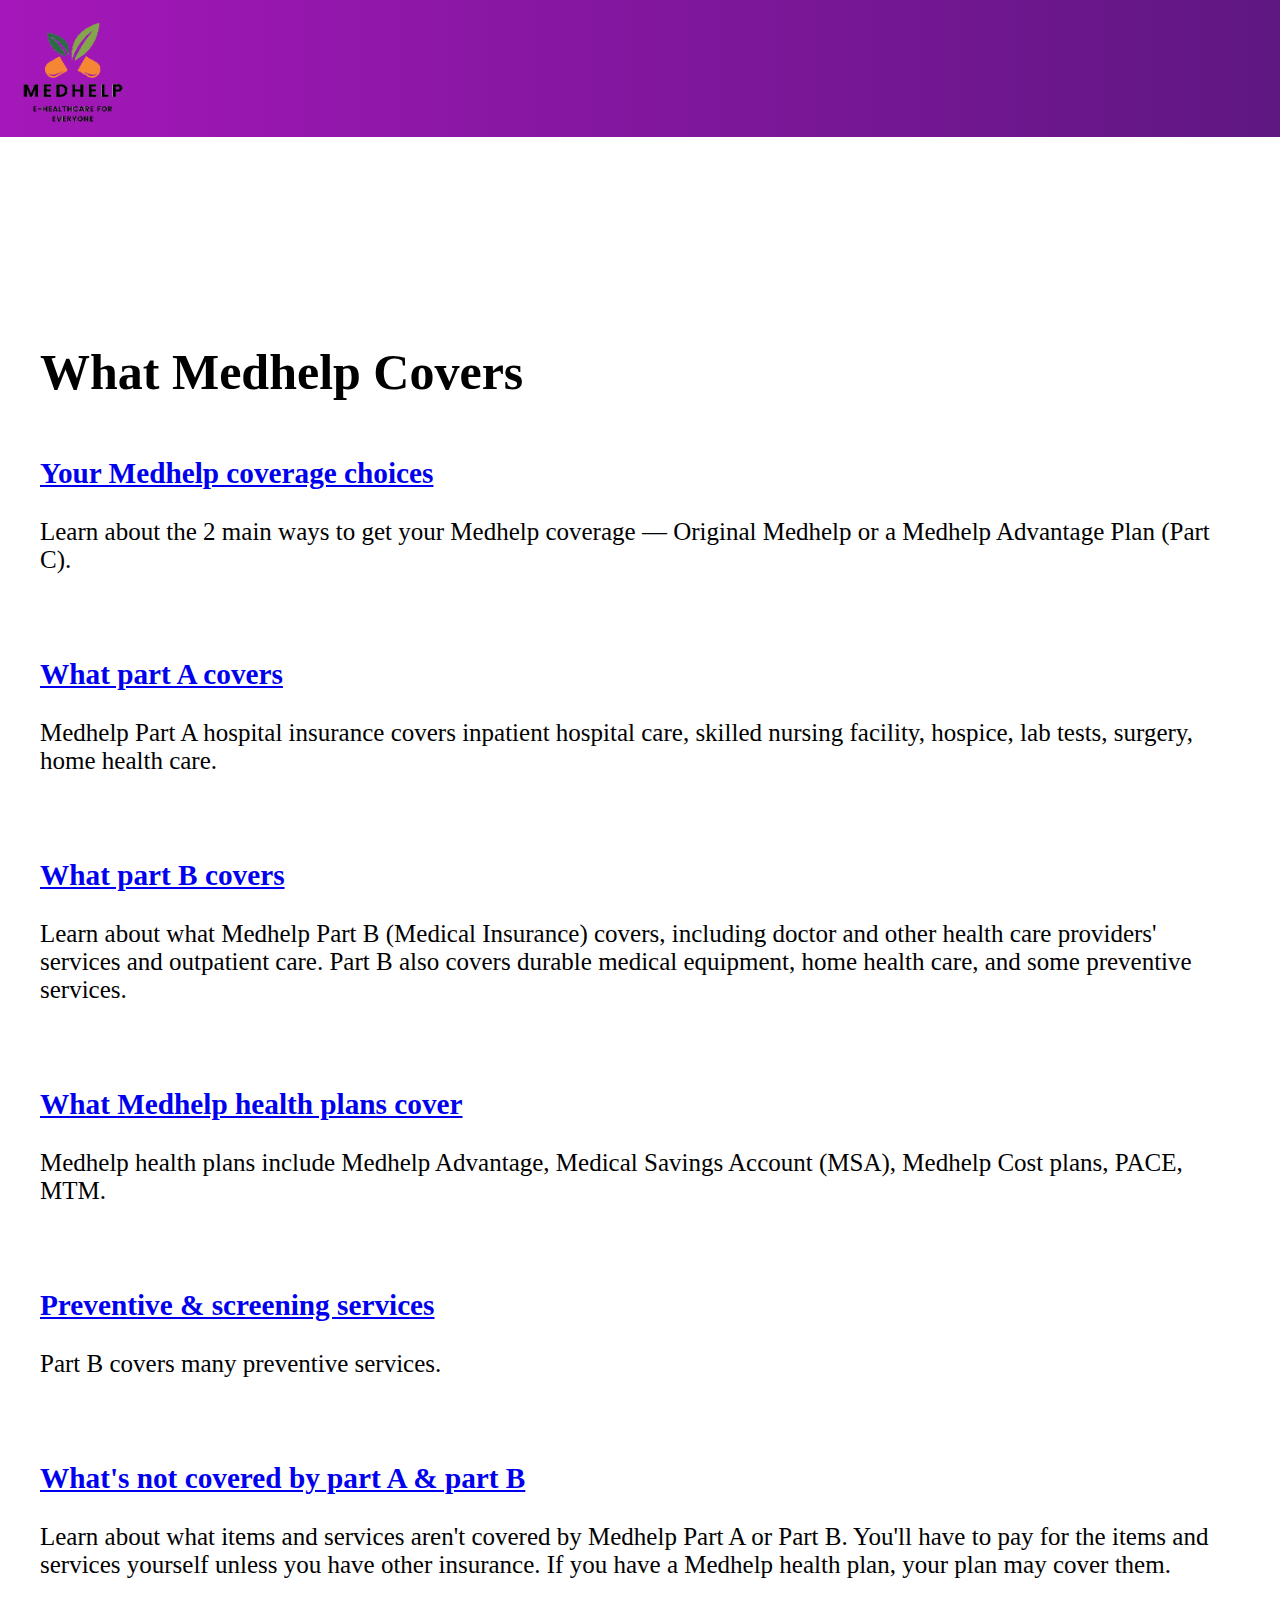
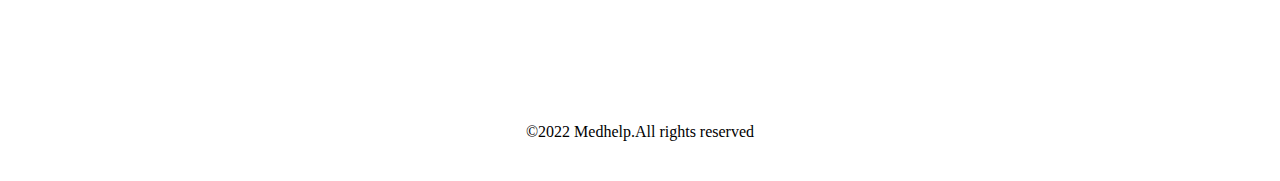
<file: page1.html>
<!DOCTYPE html>
<html lang="en">
<head>
    <meta charset="UTF-8">
    <meta http-equiv="X-UA-Compatible" content="IE=edge">
    <meta name="viewport" content="width=device-width, initial-scale=1.0">
    <title>Page 1</title>
    <style>
        *{
            margin: 0;
            padding: 0;
        }
        
        #banner{
    background-image: linear-gradient(to right,#a517ba,#5f1782);
    color:#fff;
    padding-top:1%;}
/* 
    .bottom-img{
    width:100%; 
}*/
.logo img{
    height:120px;
    padding-left:20px;

}
.content{
    margin:20px;
    padding:20px;
}
.copyright{
    text-align: center;
    margin:40px;
}
.content{
    font-size: 25px;
    font-weight: 400;
    margin-top: 8%;
}


       
    </style>
</head>
<body>
    <section id="banner">
        <div class="logo">
            <img src="images/logo2.png">
        </div>
        </section>

    <div class="content">
        <br>
        <br>
        <br>  <h1>What Medhelp Covers</h1><br><br>
        <h3><a href="page2.html">Your Medhelp coverage choices</a></h3>
        <br>
        Learn about the 2 main ways to get your Medhelp coverage — Original Medhelp or a Medhelp Advantage Plan (Part C).<br><br><br><br>

        <h3><a href="page3.html">What part A covers</a></h3>
        <br>
        Medhelp Part A hospital insurance covers inpatient hospital care, skilled nursing facility, hospice, lab tests, surgery, home health care.<br><br><br><br>

        <h3><a href="page4.html">What part B covers</a></h3>
        <br>
        Learn about what Medhelp Part B (Medical Insurance) covers, including doctor and other health care providers' services and outpatient care. Part B also covers durable medical equipment, home health care, and some preventive services.<br><br><br><br>

        <h3><a href="page5.html">What Medhelp health plans cover</a></h3>
        <br>
        Medhelp health plans include Medhelp Advantage, Medical Savings Account (MSA), Medhelp Cost plans, PACE, MTM.<br><br><br><br>

        <h3><a href="page6.html">Preventive & screening services</a></h3>
        <br>
        Part B covers many preventive services.<br><br><br><br>

        <h3><a href="page7.html">What's not covered by part A & part B</a></h3>
        <br>
        Learn about what items and services aren't covered by Medhelp Part A or Part B. You'll have to pay for the items and services yourself unless you have other insurance. If you have a Medhelp health plan, your plan may cover them.<br><br><br><br>

        </div>
        <div class="copyright">
            &copy;2022 Medhelp.All rights reserved
        </div>

    
</body>
</html>
</file>
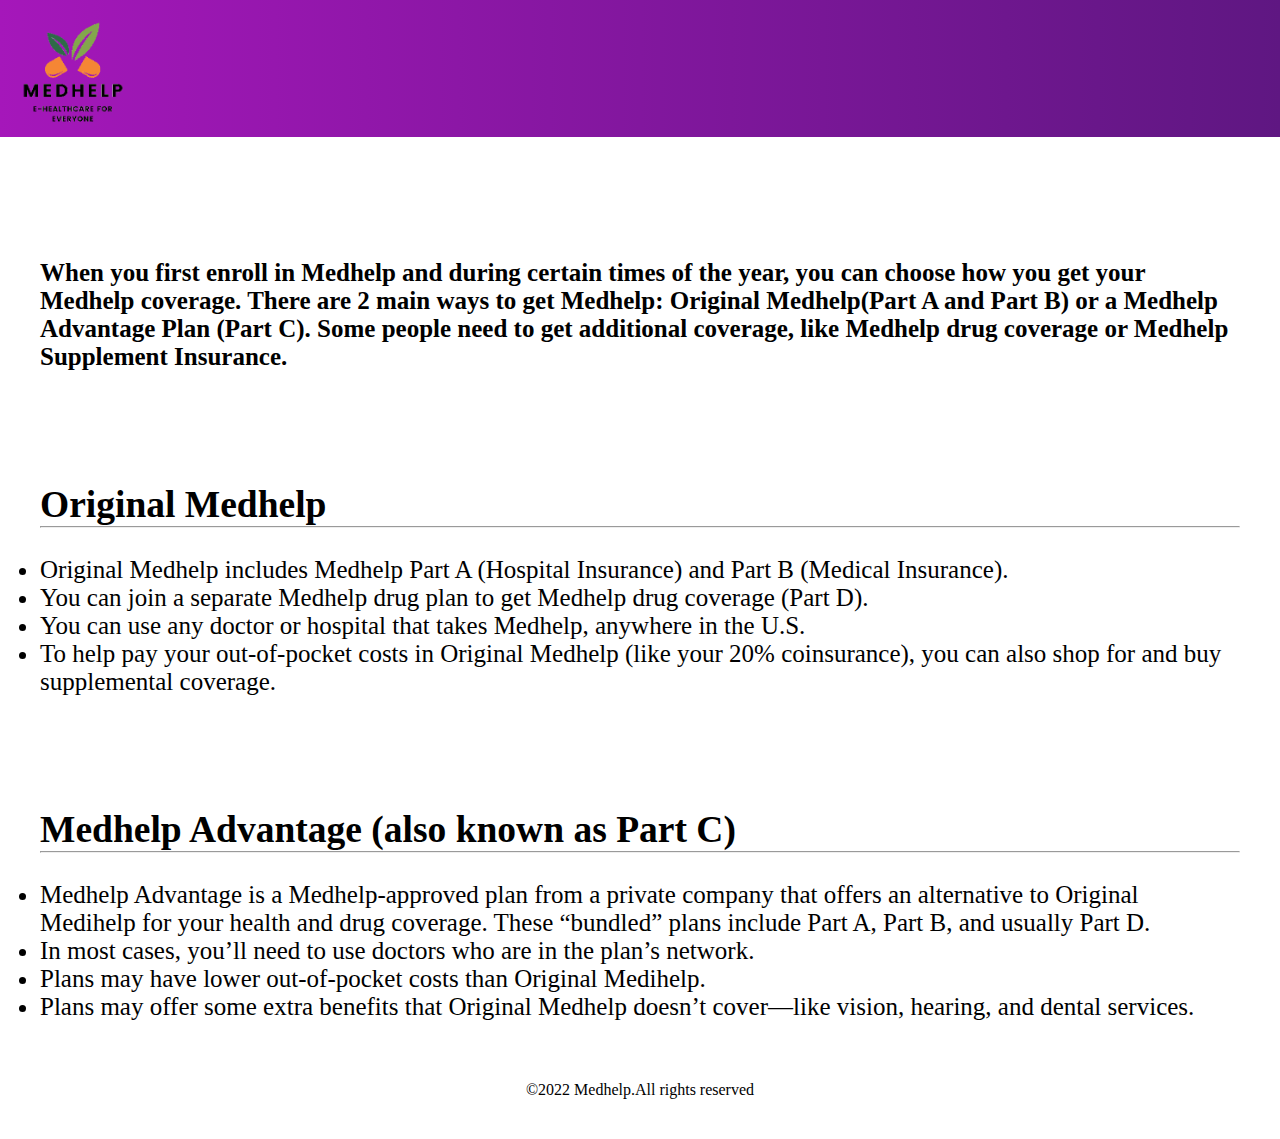
<file: page2.html>
<!DOCTYPE html>
<html lang="en">
<head>
    <meta charset="UTF-8">
    <meta http-equiv="X-UA-Compatible" content="IE=edge">
    <meta name="viewport" content="width=device-width, initial-scale=1.0">
    <title>page 2</title>

    <style>
        *{
            margin: 0;
            padding: 0;
        }
        
        #banner{
    background-image: linear-gradient(to right,#a517ba,#5f1782);
    color:#fff;
    padding-top:1%;}

.logo img{
    height:120px;
    padding-left:20px;

}
.content{
    margin:20px;
    padding:20px;
}
.copyright{
    text-align: center;
    margin:40px;
}
.content{
    font-size: 25px;
    font-weight: 400;
    margin-top: 8%;
}


       
    </style>
</head>
<body>
    <section id="banner">
        <div class="logo">
            <img src="images/logo2.png">
        </div>
        </section>

    <div class="content">
        <h4>When you first enroll in Medhelp and during certain times of the year, you can choose how you get your Medhelp coverage. There are 2 main ways to get  Medhelp:  Original Medhelp(Part A and Part B) or a  Medhelp Advantage Plan (Part C). Some people need to get additional coverage, like Medhelp drug coverage or Medhelp Supplement Insurance.</h4> <br><br><br><br>

        <h2>Original Medhelp</h2><hr><br>
        <ul>
        <li>Original Medhelp includes Medhelp Part A (Hospital Insurance) and Part B (Medical Insurance).</li>
        <li>You can join a separate Medhelp drug plan to get Medhelp drug coverage (Part D).</li>
        <li>You can use any doctor or hospital that takes Medhelp, anywhere in the U.S.</li>
        <li>To help pay your out-of-pocket costs in Original Medhelp (like your 20% coinsurance), you can also shop for and buy supplemental coverage.</li>
        </ul><br><br><br><br>


        <h2>Medhelp Advantage (also known as Part C)</h2><hr><br>
        <ul>
            <li>Medhelp Advantage is a Medhelp-approved plan from a private company that offers an alternative to Original Medihelp for your health and drug coverage. These “bundled” plans include Part A, Part B, and usually Part D.</li>
            <li>In most cases, you’ll need to use doctors who are in the plan’s network.</li>
            <li>Plans may have lower out-of-pocket costs than Original Medihelp.</li>
            <li>Plans may offer some extra benefits that Original Medhelp doesn’t cover—like vision, hearing, and dental services.</li>
        </ul>

    </div>

    
</div>
<div class="copyright">
    &copy;2022 Medhelp.All rights reserved
</div>
    
</body>
</html>
</file>
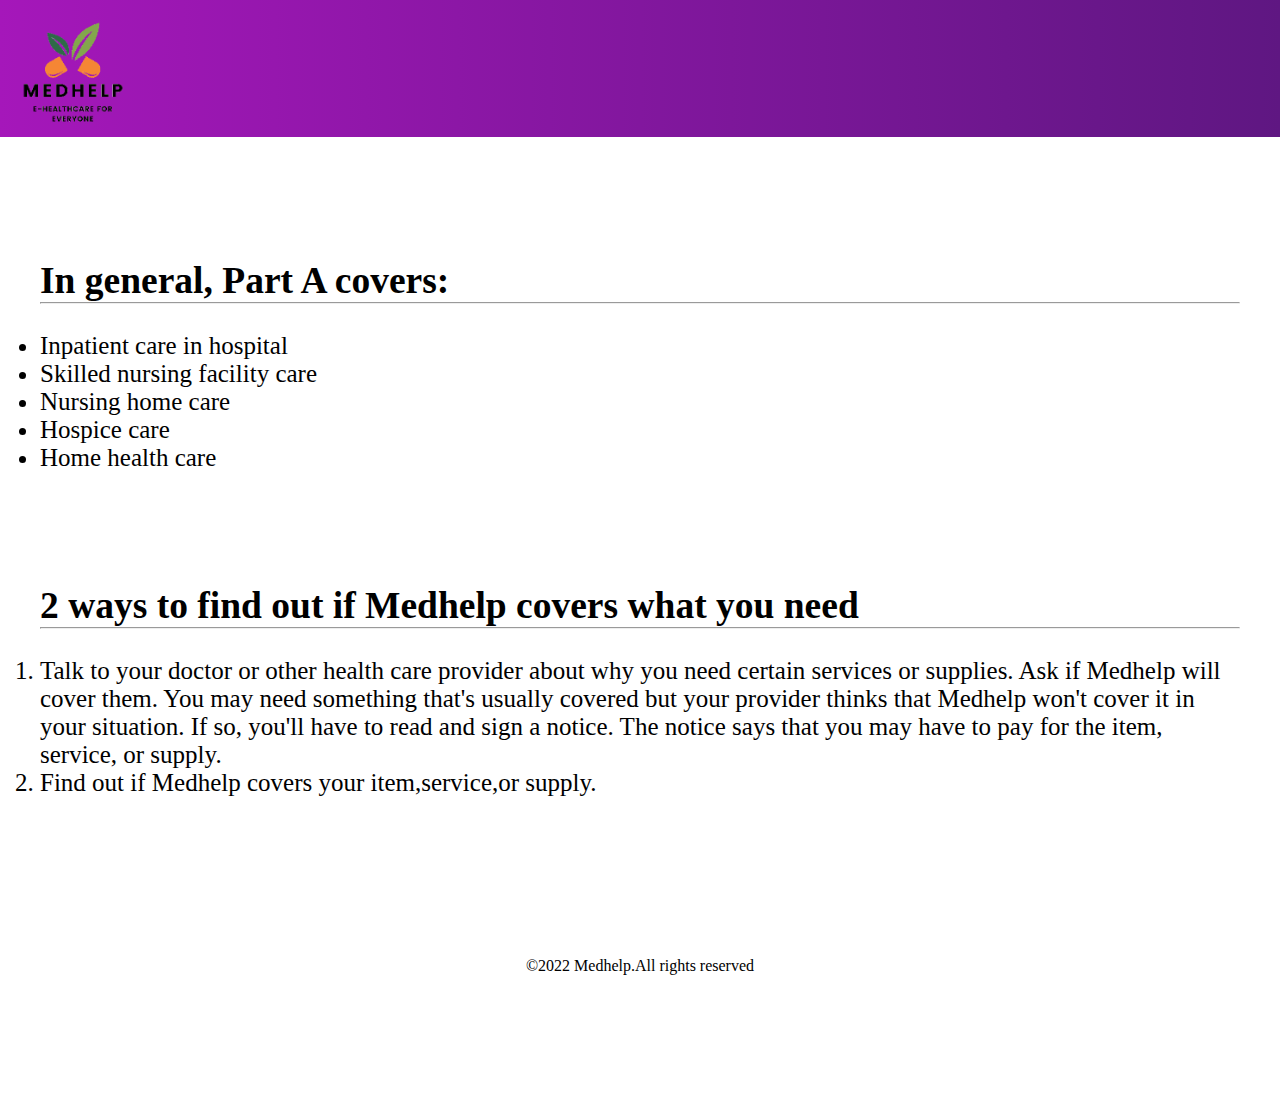
<file: page3.html>
<!DOCTYPE html>
<html lang="en">
<head>
    <meta charset="UTF-8">
    <meta http-equiv="X-UA-Compatible" content="IE=edge">
    <meta name="viewport" content="width=device-width, initial-scale=1.0">
    <title>page 3</title>
    <style>
        *{
            margin: 0;
            padding: 0;
        }
        
        #banner{
    background-image: linear-gradient(to right,#a517ba,#5f1782);
    color:#fff;
    padding-top:1%;}

.logo img{
    height:120px;
    padding-left:20px;

}
.content{
    margin:20px;
    padding:20px;
}
.copyright{
    text-align:center;
    margin:40px;
    padding:100px;
}
.content{
    font-size: 25px;
    font-weight: 400;
    margin-top: 8%;
}
</style>
</head>
<body>
    <section id="banner">
        <div class="logo">
            <img src="images/logo2.png">
        </div>
        </section>

        <div class="content">
            <h2>In general, Part A covers:</h2><hr><br>
            <ul>
            <li>Inpatient care in hospital</li>
            <li>Skilled nursing facility care</li>
            <li>Nursing home care</li>
            <li>Hospice care</li>
            <li>Home health care</li>
            </ul><br><br><br><br>

            <h2>2 ways to find out if Medhelp covers what you need</h2><hr><br>
            <ol>
                <li>Talk to your doctor or other health care provider about why you need certain services or supplies. Ask if Medhelp will cover them. You may need something that's usually covered but your provider thinks that Medhelp won't cover it in your situation. If so, you'll have to read and sign a notice. The notice says that you may have to pay for the item, service, or supply.</li>
                <li>Find out if Medhelp covers your item,service,or supply.</li>
            </ol>
    
        </div>

        <div class="copyright">
            &copy;2022 Medhelp.All rights reserved
        </div>
            
    
</body>
</html>
</file>
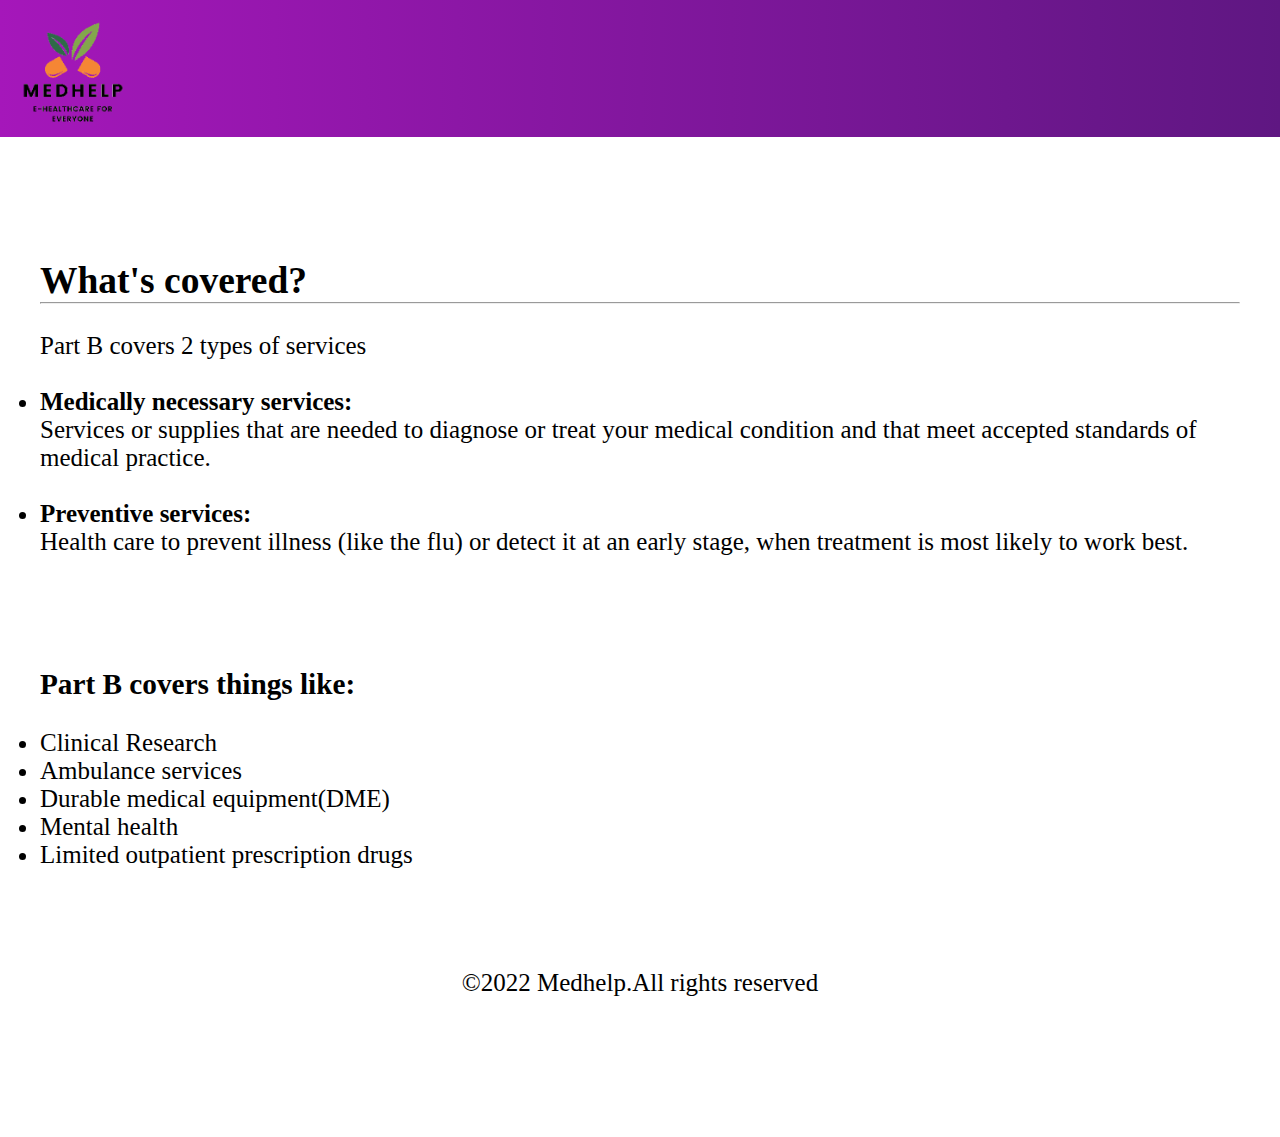
<file: page4.html>
<!DOCTYPE html>
<html lang="en">
<head>
    <meta charset="UTF-8">
    <meta http-equiv="X-UA-Compatible" content="IE=edge">
    <meta name="viewport" content="width=device-width, initial-scale=1.0">
    <title>page 4</title>
    <style>
        *{
            margin: 0;
            padding: 0;
        }
        
        #banner{
    background-image: linear-gradient(to right,#a517ba,#5f1782);
    color:#fff;
    padding-top:1%;}

.logo img{
    height:120px;
    padding-left:20px;

}
.content{
    margin:20px;
    padding:20px;
}
.copyright{
    text-align: center;
    margin:100px;
}
.content{
    font-size: 25px;
    font-weight: 400;
    margin-top: 8%;
}
 </style>
</head>
<body>
    <section id="banner">
        <div class="logo">
            <img src="images/logo2.png">
        </div>
        </section>

        <div class="content">
            <h2>What's covered?</h2><hr><br>
            Part B covers 2 types of services 
            <br><br>
            <ul>
            <li><b>Medically necessary services:</b><br>Services or supplies that are needed to diagnose or treat your medical condition and that meet accepted standards of medical practice.</li>
            <br>
            <li><b>Preventive services:</b><br>Health care to prevent illness (like the flu) or detect it at an early stage, when treatment is most likely to work best.</li>
            </ul>
            <br><br><br><br>

             <h3>Part B covers things like:</h3><br>
             <ul>
                <li>Clinical Research</li>
                <li>Ambulance services</li>
                <li>Durable medical equipment(DME)</li>
                <li>Mental health</li>
                <li>Limited outpatient prescription drugs</li>
             </ul>

             <div class="copyright">
                &copy;2022 Medhelp.All rights reserved
            </div>
                

    
</body>
</html>
</file>
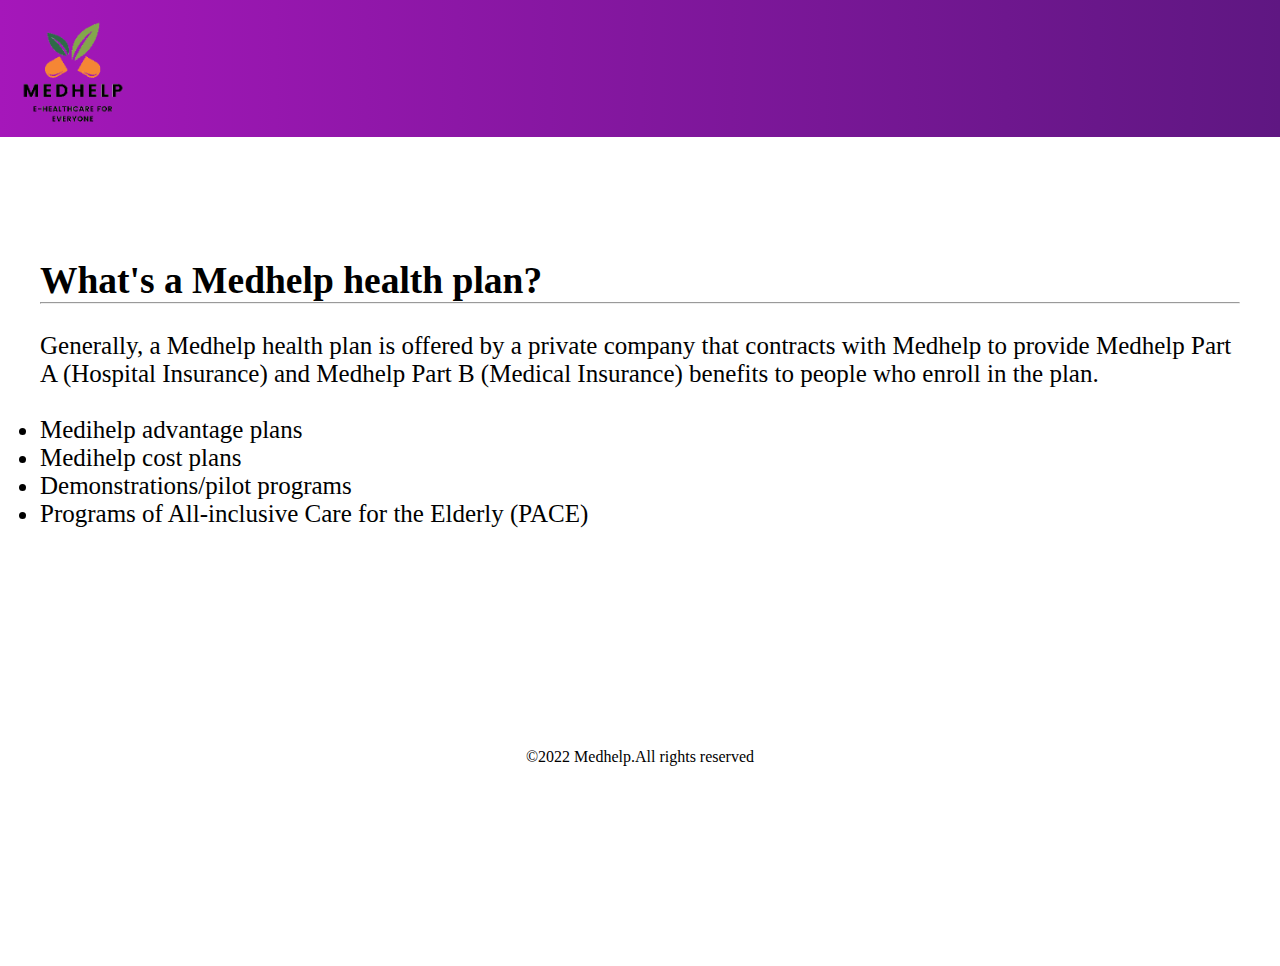
<file: page5.html>
<!DOCTYPE html>
<html lang="en">
<head>
    <meta charset="UTF-8">
    <meta http-equiv="X-UA-Compatible" content="IE=edge">
    <meta name="viewport" content="width=device-width, initial-scale=1.0">
    <title>Page 5</title>
    <style>
        *{
            margin: 0;
            padding: 0;
        }
        
        #banner{
    background-image: linear-gradient(to right,#a517ba,#5f1782);
    color:#fff;
    padding-top:1%;}

.logo img{
    height:120px;
    padding-left:20px;

}
.content{
    margin:20px;
    padding:20px;
}
.copyright{
    text-align:center;
    margin:200px;
    
}
.content{
    font-size: 25px;
    font-weight: 400;
    margin-top: 8%;
}
 </style>
</head>
<body>
    <section id="banner">
        <div class="logo">
            <img src="images/logo2.png">
        </div>
        </section>
    
    <div class="content">
        <h2>What's a Medhelp health plan?</h2>
        <hr><br>
        <p>Generally, a Medhelp health plan is offered by a private company that contracts with Medhelp to provide Medhelp Part A (Hospital Insurance) and Medhelp Part B (Medical Insurance) benefits to people who enroll in the plan.</p><br>
        <ul>
            <li>Medihelp advantage plans</li>
            <li>Medihelp cost plans</li>
            <li>Demonstrations/pilot programs</li>
            <li>Programs of All-inclusive Care for the Elderly (PACE)</li>
        </ul>
    </div>    
      
    <div class="copyright">
        &copy;2022 Medhelp.All rights reserved
    </div>
        
    
</body>
</html>
</file>
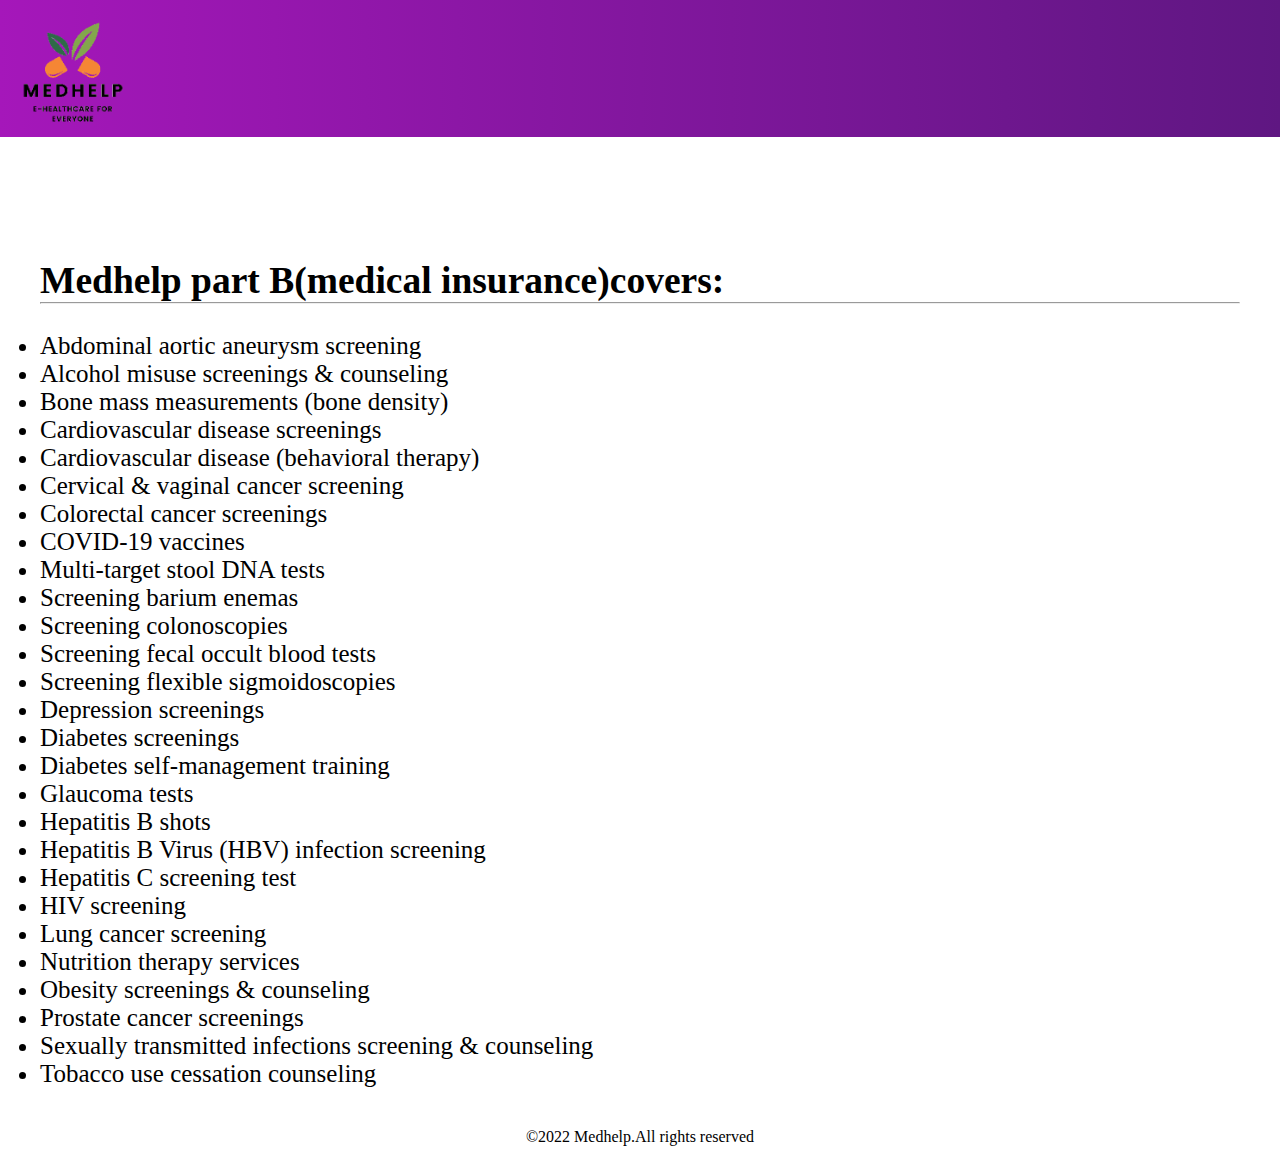
<file: page6.html>
<!DOCTYPE html>
<html lang="en">
<head>
    <meta charset="UTF-8">
    <meta http-equiv="X-UA-Compatible" content="IE=edge">
    <meta name="viewport" content="width=device-width, initial-scale=1.0">
    <title>page 6</title>
    <style>
        *{
            margin: 0;
            padding: 0;
        }
        
        #banner{
    background-image: linear-gradient(to right,#a517ba,#5f1782);
    color:#fff;
    padding-top:1%;}

.logo img{
    height:120px;
    padding-left:20px;

}
.content{
    margin:20px;
    padding:20px;
}
.copyright{
    text-align:center;
    margin:20px;
    
}
.content{
    font-size: 25px;
    font-weight: 400;
    margin-top: 8%;
}
 </style>
</head>
<body>
    <section id="banner">
        <div class="logo">
            <img src="images/logo2.png">
        </div>
        </section>
 <div class="content">
        <h2>Medhelp part B(medical insurance)covers:</h2><hr><br>
        <ul>
          <li>  Abdominal aortic aneurysm screening</li>
          <li>  Alcohol misuse screenings & counseling</li>
          <li>Bone mass measurements (bone density)</li>
          <li>Cardiovascular disease screenings</li>
          <li>Cardiovascular disease (behavioral therapy)</li>
          <li>Cervical & vaginal cancer screening</li>
          <li>Colorectal cancer screenings</li>
          <li>COVID-19 vaccines</li>
          <li>Multi-target stool DNA tests</li>
          <li>Screening barium enemas</li>
          <li>Screening colonoscopies</li>
          <li>Screening fecal occult blood tests</li>
          <li>Screening flexible sigmoidoscopies</li>
          <li>Depression screenings</li>
          <li>Diabetes screenings</li>
          <li>Diabetes self-management training </li>
          <li>Glaucoma tests</li>
          <li>Hepatitis B shots</li>
          <li>Hepatitis B Virus (HBV) infection screening </li>
          <li>Hepatitis C screening test</li>
          <li>HIV screening</li>
          <li>Lung cancer screening</li>
          <li>Nutrition therapy services</li>
          <li>Obesity screenings & counseling</li>
          <li>Prostate cancer screenings</li>
          <li>Sexually transmitted infections screening & counseling</li>
          <li>Tobacco use cessation counseling</li>
        </ul>
    </div>
    <div class="copyright">
        &copy;2022 Medhelp.All rights reserved
    </div>

    
</body>
</html>
</file>
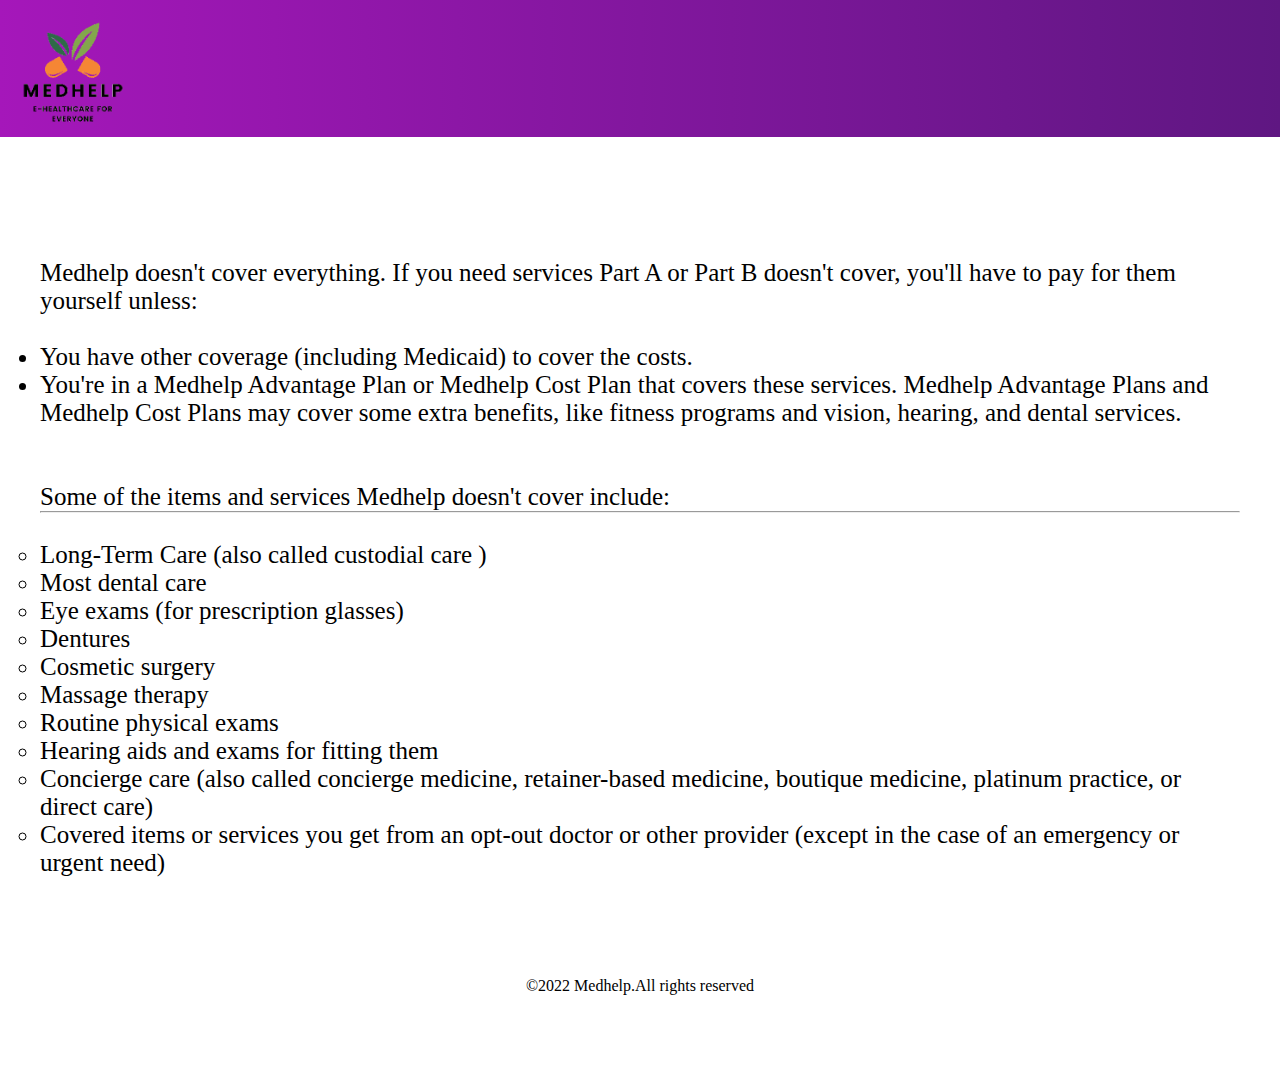
<file: page7.html>
<!DOCTYPE html>
<html lang="en">
<head>
    <meta charset="UTF-8">
    <meta http-equiv="X-UA-Compatible" content="IE=edge">
    <meta name="viewport" content="width=device-width, initial-scale=1.0">
    <title>page 7</title>
    <style>
        *{
            margin: 0;
            padding: 0;
        }
        
        #banner{
    background-image: linear-gradient(to right,#a517ba,#5f1782);
    color:#fff;
    padding-top:1%;}

.logo img{
    height:120px;
    padding-left:20px;

}
.content{
    margin:20px;
    padding:20px;
}
.copyright{
    text-align:center;
    margin:80px;
    
}
.content{
    font-size: 25px;
    font-weight: 400;
    margin-top: 8%;
}
 </style>
</head>
<body>
    <section id="banner">
        <div class="logo">
            <img src="images/logo2.png">
        </div>
        </section>

        <div class="content">
            Medhelp doesn't cover everything. If you need services Part A or Part B doesn't cover, you'll have to pay for them yourself unless:<br><br>
    <ul>
    <li>You have other coverage (including Medicaid) to cover the costs.</li>
    <li>You're in a Medhelp Advantage Plan or Medhelp Cost Plan that covers these services. Medhelp Advantage Plans and Medhelp Cost Plans may cover some extra benefits, like fitness programs and vision, hearing, and dental services.</li>
        
    <br><br>
    Some of the items and services Medhelp doesn't cover include:<hr><br>
    <ul>
        <li>Long-Term Care (also called custodial care )</li>
        <li>Most dental care</li>
        <li>Eye exams (for prescription glasses)</li>
        <li>Dentures</li>
        <li>Cosmetic surgery </li> 
        <li>Massage therapy</li>
        <li>Routine physical exams</li>
        <li>Hearing aids and exams for fitting them</li>
        <li>Concierge care (also called concierge medicine, retainer-based medicine, boutique medicine, platinum practice, or direct care)</li>
        <li>Covered items or services you get from an opt-out doctor or other provider (except in the case of an emergency or urgent need)</li>
    </ul>
</div>
    <div class="copyright">
        &copy;2022 Medhelp.All rights reserved
    </div>
</body>
</html>
</file>
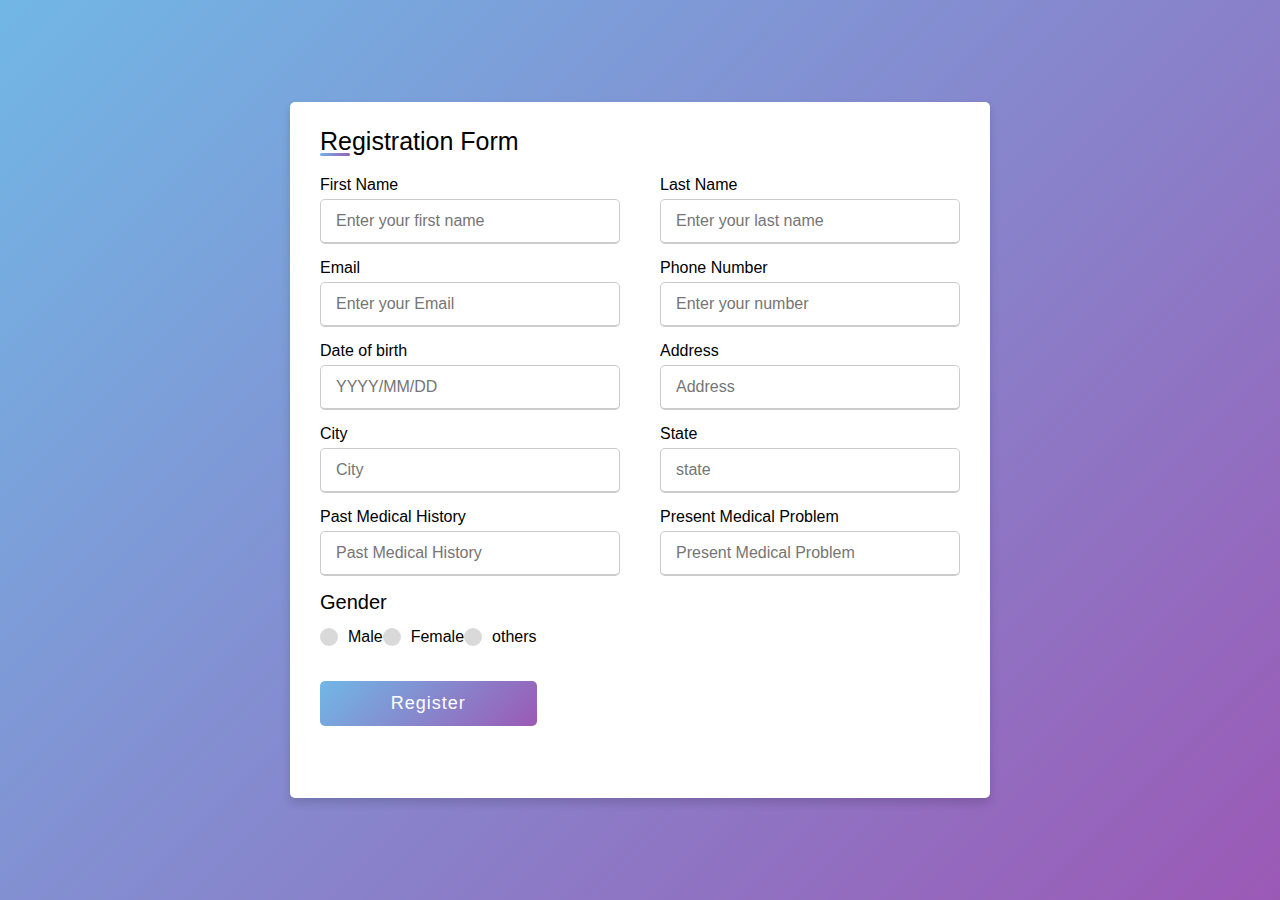
<file: reg2.html>
<!DOCTYPE html>
<html lang="en" dir="ltr">
  <head>
    <meta charset="UTF-8">
    <!---<title> Responsive Registration Form | CodingLab </title>--->
    <link rel="stylesheet" href="style.css">
     <meta name="viewport" content="width=device-width, initial-scale=1.0">
     <title>Registration Form</title>
   </head>
<body>
  <div class="container">
    <div class="title">Registration Form</div>
    <div class="content">
      <form action="connect.php" method="POST">
        <div class="user-details">
          <div class="input-box">
            <span class="details">First Name</span>
            <input type="text" placeholder="Enter your first name"name="firstname" required>
          </div>
          <div class="input-box">
            <span class="details">Last Name</span>
            <input type="text" placeholder="Enter your last name" name="lastname" required>
          </div>
          <div class="input-box">
            <span class="details">Email</span>
            <input type="email"class="input-field" placeholder="Enter your Email" name="email" required>
          </div>
          <div class="input-box">
            <span class="details">Phone Number</span>
            <input type="text" placeholder="Enter your number" name="phoneno" required>
          </div>
          <div class="input-box">
            <span class="details">Date of birth</span>
            <input type="text" placeholder="YYYY/MM/DD" name="dob" required>
          </div>
          <div class="input-box">
            <span class="details">Address</span>
            <input type="text" placeholder="Address" name="address" required>
          </div>
          <div class="input-box">
            <span class="details">City</span>
            <input type="text" placeholder="City" name="city" required>
          </div>
          <div class="input-box">
            <span class="details">State</span>
            <input type="text" placeholder="state" name="state" required>
          </div>
          <div class="input-box">
            <span class="details">Past Medical History</span>
            <input type="text" placeholder="Past Medical History" name="past_medical_history" required>
          </div>

            <div class="input-box">
            <span class="details">Present Medical Problem</span>
            <input type="text" placeholder="Present Medical Problem" name="present_medical_problem" required>
          </div>
          
      
        
        <div class="gender-details">
          <input type="radio" name="gender" id="dot-1" value="m" >
          <input type="radio" name="gender" id="dot-2" value="f">
          <input type="radio" name="gender" id="dot-3" value="o">
          <span class="gender-title">Gender</span>
          <div class="category">
            <label for="dot-1">
            <span class="dot one"></span>
            <span class="gender">Male</span>
          </label>
          <label for="dot-2">
            <span class="dot two"></span>
            <span class="gender">Female</span>
          </label>
        </label>
        <label for="dot-3">
          <span class="dot three"></span>
          <span class="gender">others</span>
        </label>
          
        </div>
        <div class="button">
          <input type="submit" value="Register">
        </div>
      </form>
    </div>
  </div>
</body>
</html>
</file>
<file: style.css>
*{
  margin: 0;
  padding: 0;
  box-sizing: border-box;
  font-family: 'Poppins',sans-serif;
}
body{
  height: 100vh;
  display: flex;
  justify-content: center;
  align-items: center;
  padding: 10px;
  background: linear-gradient(135deg, #71b7e6, #9b59b6);
}
.container{
  max-width: 700px;
  width: 100%;
  background-color: #fff;
  padding: 25px 30px;
  border-radius: 5px;
  box-shadow: 0 5px 10px rgba(0,0,0,0.15);
}
.container .title{
  font-size: 25px;
  font-weight: 500;
  position: relative;
}
.container .title::before{
  content: "";
  position: absolute;
  left: 0;
  bottom: 0;
  height: 3px;
  width: 30px;
  border-radius: 5px;
  background: linear-gradient(135deg, #71b7e6, #9b59b6);
}
.content form .user-details{
  display: flex;
  flex-wrap: wrap;
  justify-content: space-between;
  margin: 20px 0 12px 0;
}
form .user-details .input-box{
  margin-bottom: 15px;
  width: calc(100% / 2 - 20px);
}
form .input-box span.details{
  display: block;
  font-weight: 500;
  margin-bottom: 5px;
}
.user-details .input-box input{
  height: 45px;
  width: 100%;
  outline: none;
  font-size: 16px;
  border-radius: 5px;
  padding-left: 15px;
  border: 1px solid #ccc;
  border-bottom-width: 2px;
  transition: all 0.3s ease;
}
.user-details .input-box input:focus,
.user-details .input-box input:valid{
  border-color: #9b59b6;
}
 form .gender-details .gender-title{
  font-size: 20px;
  font-weight: 500;
 }
 form .category{
   display: flex;
   width: 80%;
   margin: 14px 0 ;
   justify-content: space-between;
 }
 form .category label{
   display: flex;
   align-items: center;
   cursor: pointer;
 }
 form .category label .dot{
  height: 18px;
  width: 18px;
  border-radius: 50%;
  margin-right: 10px;
  background: #d9d9d9;
  border: 5px solid transparent;
  transition: all 0.3s ease;
}
 #dot-1:checked ~ .category label .one,
 #dot-2:checked ~ .category label .two,
 #dot-3:checked ~ .category label .three{
   background: #9b59b6;
   border-color: #d9d9d9;
 }
 form input[type="radio"]{
   display: none;
 }
 form .button{
   height: 45px;
   margin: 35px 0
 }
 form .button input{
   height: 100%;
   width: 100%;
   border-radius: 5px;
   border: none;
   color: #fff;
   font-size: 18px;
   font-weight: 500;
   letter-spacing: 1px;
   cursor: pointer;
   transition: all 0.3s ease;
   background: linear-gradient(135deg, #71b7e6, #9b59b6);
 }
 form .button input:hover{
  /* transform: scale(0.99); */
  background: linear-gradient(-135deg, #71b7e6, #9b59b6);
  }
 @media(max-width: 584px){
 .container{
  max-width: 100%;
}
form .user-details .input-box{
    margin-bottom: 15px;
    width: 100%;
  }
  form .category{
    width: 100%;
  }
  .content form .user-details{
    max-height: 300px;
    overflow-y: scroll;
  }
  .user-details::-webkit-scrollbar{
    width: 5px;
  }
  }
  @media(max-width: 459px){
  .container .content .category{
    flex-direction: column;
  }
}
</file>
